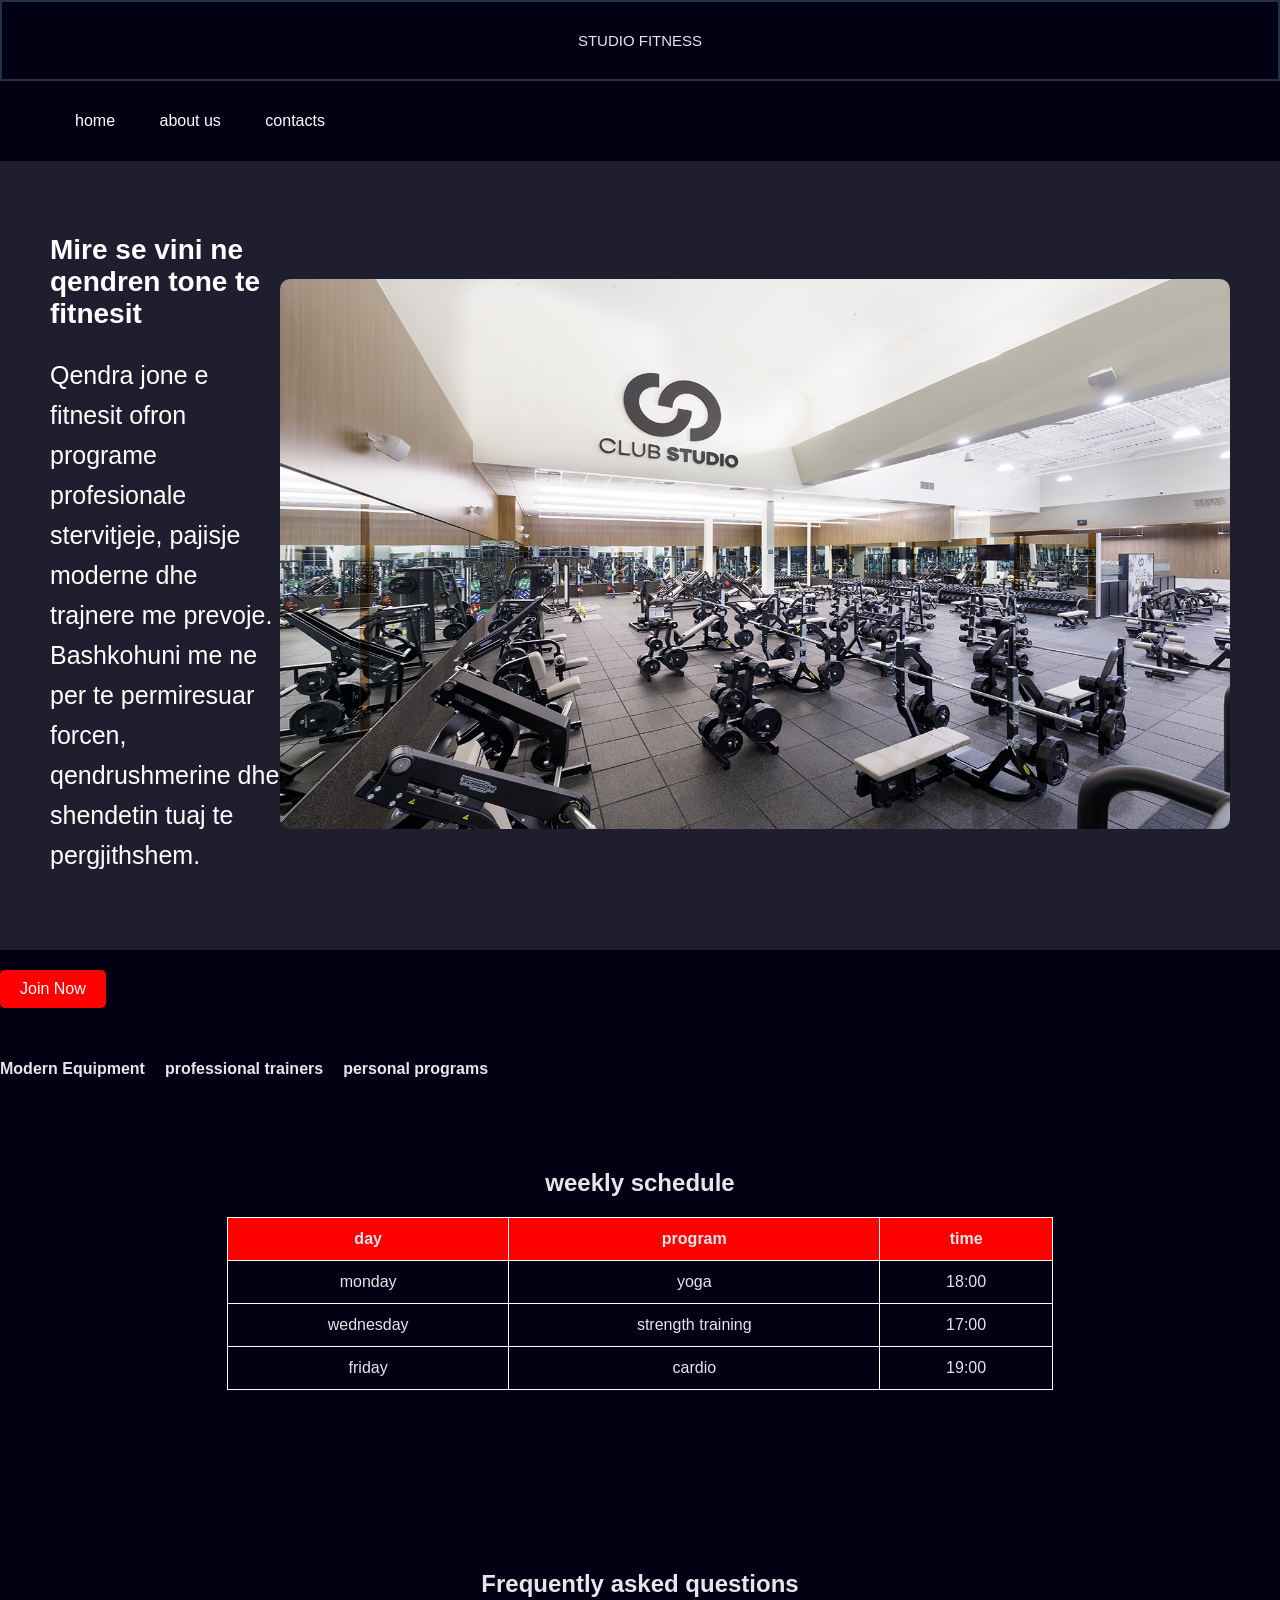
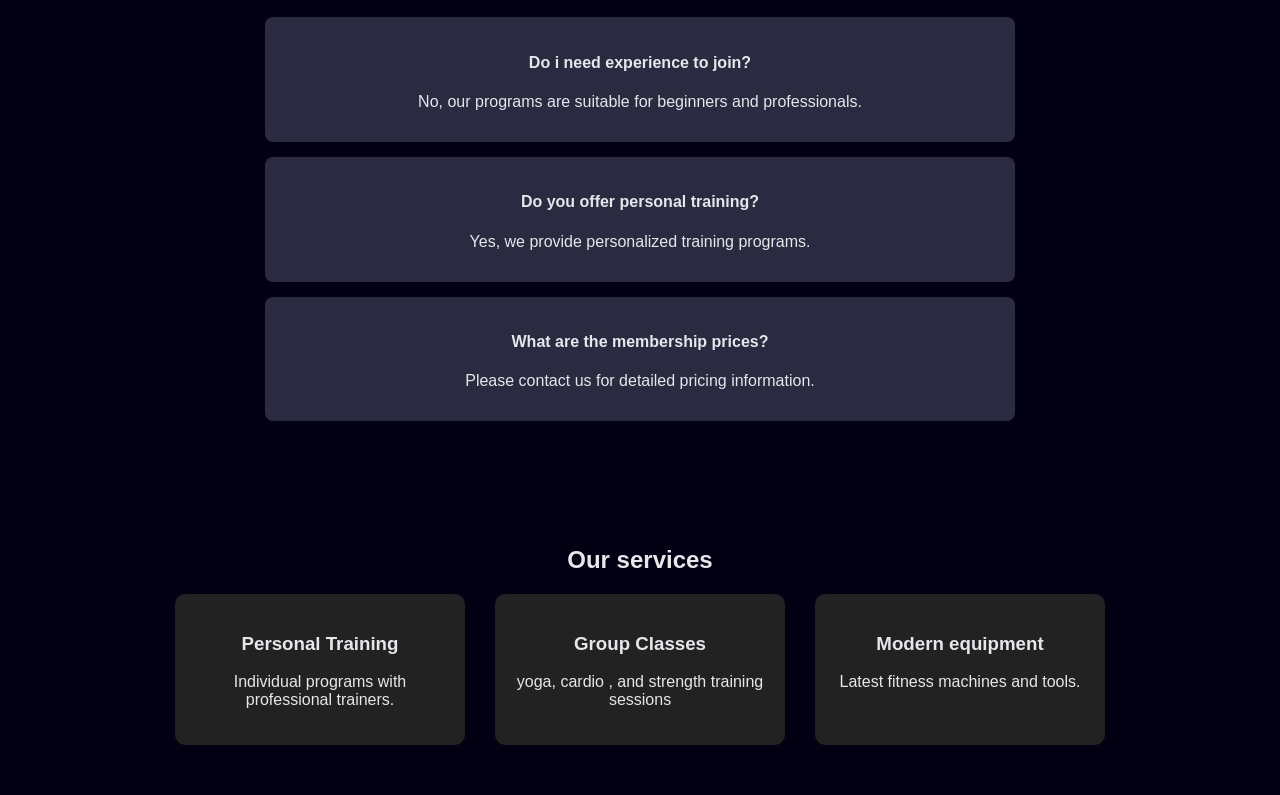
<file: index.html>
<!DOCTYPE html>
<html lang="en">
<head>
    <meta charset="UTF-8">
    <meta name="viewport" content="width=device-width, initial-scale=1.0">
    <title>projekt</title>
    <link rel="stylesheet" href="style.css">
</head>
<body>
    <div id="topbar">
        <p>STUDIO FITNESS</p>

    </div>
    <header>
     <div id="header-container">
       
        <nav>
            <ul>
        <a href="index.html"class="nav_link">home</a>
        <a href="aboutus.html"class="nav_link">about us</a>
        <a href="contacts.html"class="nav_link">contacts</a>
        </ul>
     </nav>
        </div>
    </header>

    <section class="home-section">
        <div class="home-text">
             <h2>Mire se vini ne qendren tone te fitnesit</h2>
            <p>
                Qendra jone e fitnesit ofron programe profesionale
                stervitjeje, pajisje moderne dhe trajnere me prevoje.
                Bashkohuni me ne per te permiresuar forcen, qendrushmerine
                dhe shendetin tuaj te pergjithshem.

            </p>
        </div>

        <div class="home-image">
            <img src="image 1.jpg" alt="Fitness Training">
        </div>
    </section>
    <a href="#contact" class="btn">Join Now</a>
    <div class="features">
        <div class="feature-box">
            <h4>Modern Equipment</h4>
        </div>
        <div class="feature-box">
            <h4>professional trainers</h4>
        </div>
        <div class="feature-box">
            <h4>personal programs</h4>
        </div>
    </div>

    <section class="schedule">
        <h2>weekly schedule</h2>

        <table>
            <tr>
                <th>day</th>
                <th>program</th>
                <th>time</th>
            </tr>
            <tr>
               <td>monday</td>
               <td>yoga</td>
               <td>18:00</td>
            </tr>
            <tr>
               <td>wednesday</td>
               <td>strength training</td>
               <td>17:00</td>  
            </tr>
           <tr>
               <td>friday</td>
               <td>cardio</td> 
               <td>19:00</td> 
            </tr>
        </table>
    </section>

    <section class="faq">
         <h2>Frequently asked questions</h2>
          
        <div class="faq-box">
            <h4>Do i need experience to join?</h4>
            <p>No, our programs are suitable for beginners and professionals.</p>
        </div>
       
       <div class="faq-box">
            <h4>Do you offer personal training?</h4>
            <p>Yes, we provide personalized training programs.</p>
       </div>
       
       <div class="faq-box">
            <h4>What are the membership prices?</h4>
            <p>Please contact us for detailed pricing information.</p>
       </div>
    </section>

    <section class="services">
        <h2>Our services</h2>
        <div class="service-box">
        <div class="service">
            <h3>Personal Training</h3>
           <p>Individual programs with professional trainers.</p>
        </div>

        <div class="service">
         <h3>Group Classes</h3>
         <p>yoga, cardio , and strength training sessions</p>
        </div>

        <div class="service">
         <h3>Modern equipment</h3>
         <p>Latest fitness machines and tools.</p>
        </div>
       </div>
    </section>




    
</body>
</html>
</file>
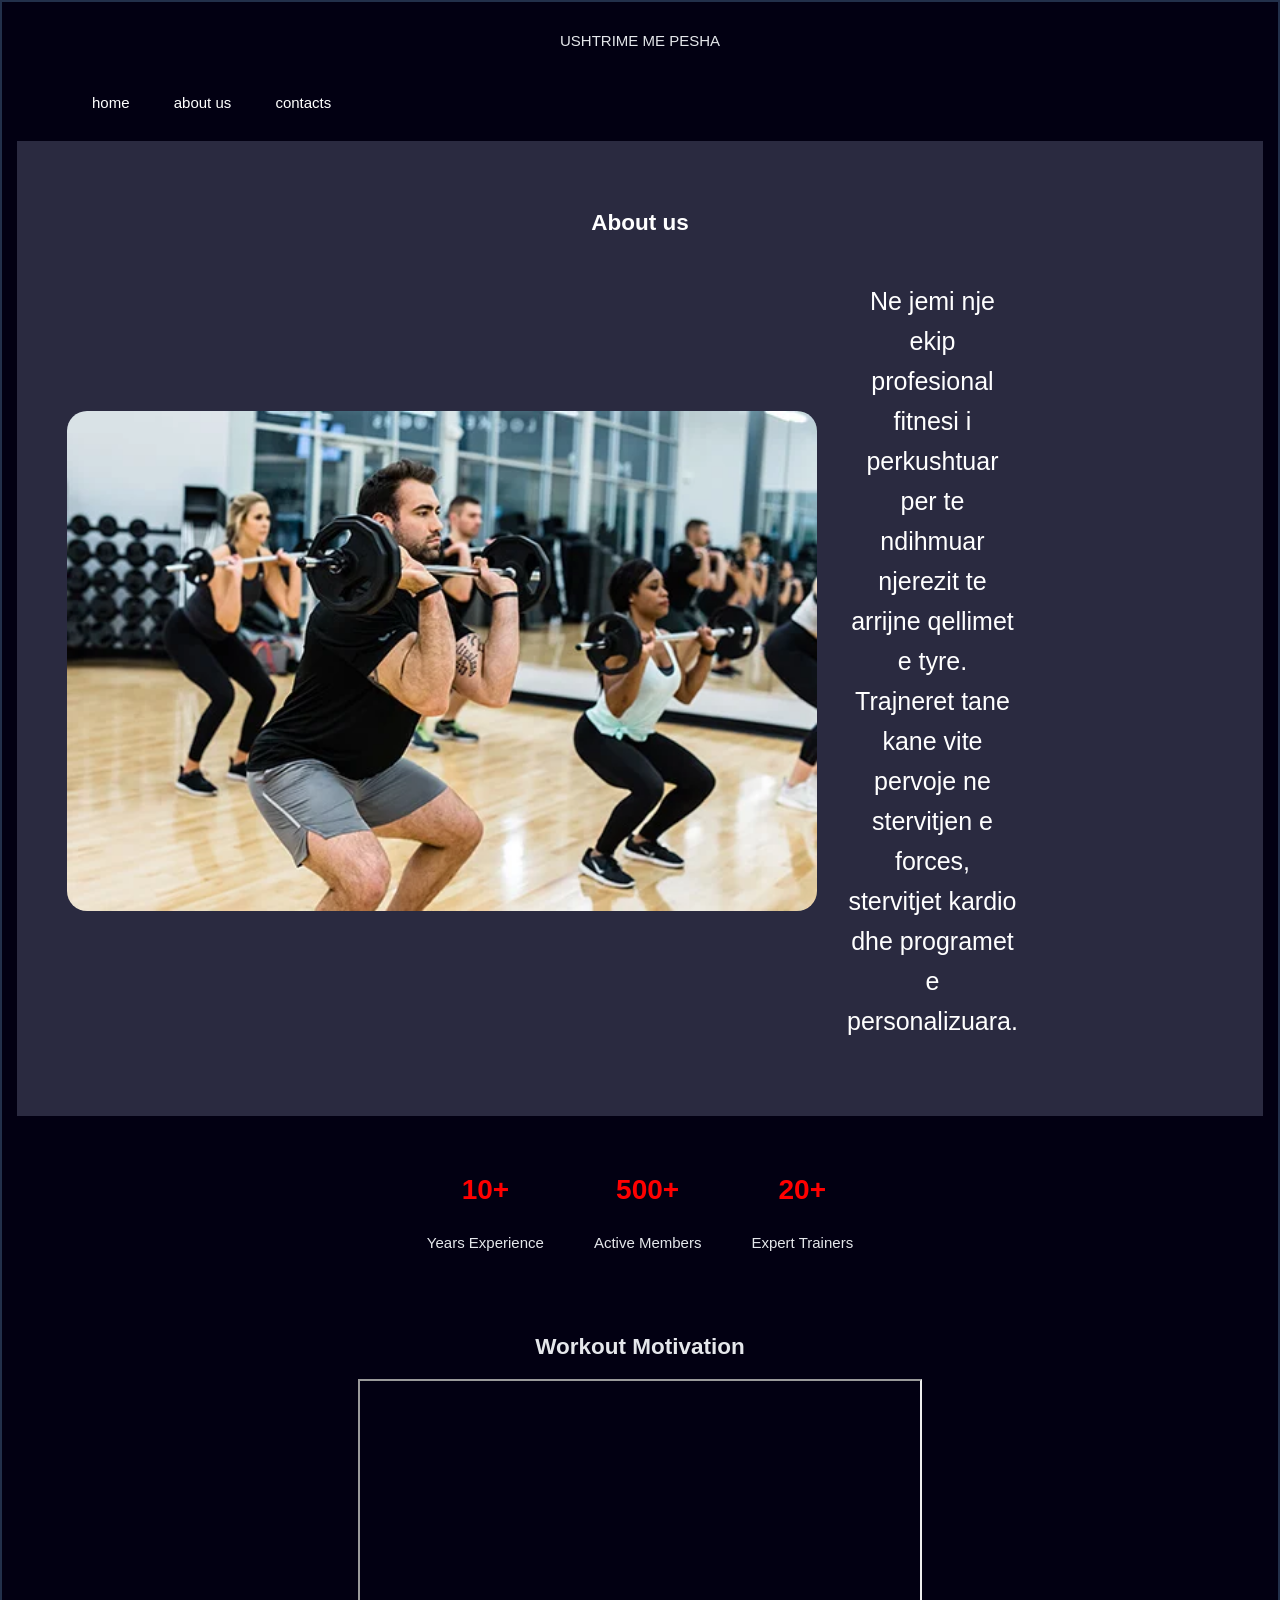
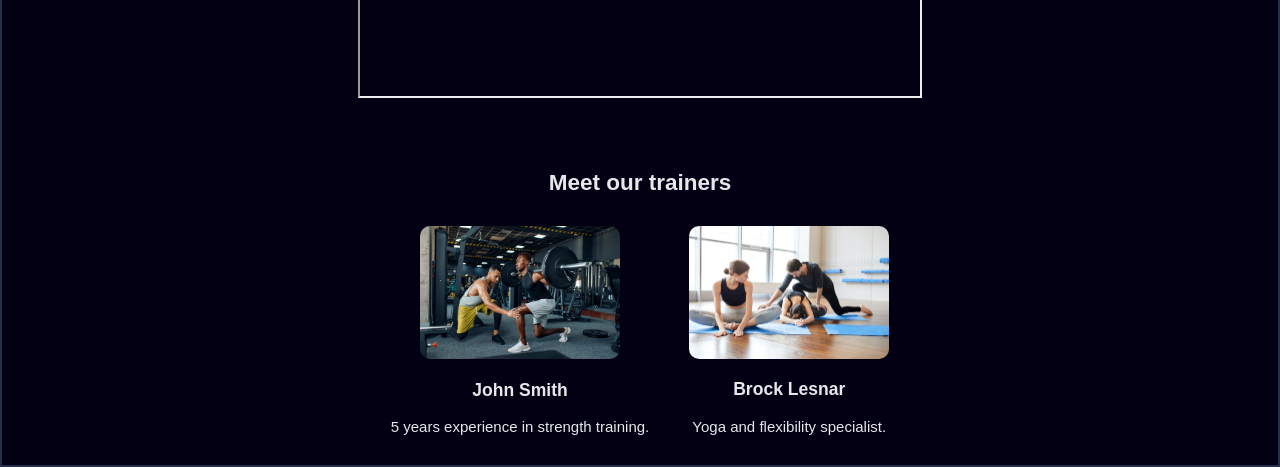
<file: aboutus.html>
<!DOCTYPE html>
<html lang="en">
<head>
    <meta charset="UTF-8">
    <meta name="viewport" content="width=device-width, initial-scale=1.0">
    <title>aboutus</title>
    <link rel="stylesheet" href="style.css">
</head>
<body>
     <div id="topbar">
        <p>USHTRIME ME PESHA</p>

         <header>
     <div id="header-container">
       

    
     <nav>
        <ul>
        <a href="index.html" class="nav_link">home</a>
        <a href="aboutus.html" class="nav_link">about us</a>
        <a href="#contacts" class="nav_link">contacts</a>

        </ul>
     </nav>
     </div>
         </header>

     <section class="about-section">
        <h2>About us</h2>
        <div class="about-text">
        <div class="about-content">
            <img src="image 2.webp" alt="About Fitness">

            <p>
                Ne jemi nje ekip profesional fitnesi i perkushtuar per te
                ndihmuar njerezit te arrijne qellimet e tyre. Trajneret tane
                kane vite pervoje ne stervitjen e forces, stervitjet kardio
                dhe programet e personalizuara.
            </p>
        </div>
     </section>

     <div class="stats">
        <div>
            <h3>10+</h3>
            <p>Years Experience</p>
        </div>
        <div>
            <h3>500+</h3>
            <p>Active Members</p> 
        </div>
        <div>
            <h3>20+</h3>
            <p>Expert Trainers</p>
        </div>
     </div>

     <section class="video-section">
        <h2>Workout Motivation</h2>
  
        <iframe width="560" height="315" 
        src="https://www.youtube.com/embed/bPTXKKD_dKs?si=d2MRFHh68xZP5G1n"
        allowfullscreen>
        </iframe>
     </section>

     <section class="trainers">
        <h2>Meet our trainers</h2>
       <div class="trainer-box">
        <div class="trainer">
        <img src="image 6.jpg">
        <h3>John Smith</h3>
        <p>5 years experience in strength training.</p>
        </div>

        <div class="trainer">
         <img src="image 8.jpg">
         <h3>Brock Lesnar</h3>
         <p>Yoga and flexibility specialist.</p>
        </div>
       </div>
     </section>


</body>
</html>
</file>
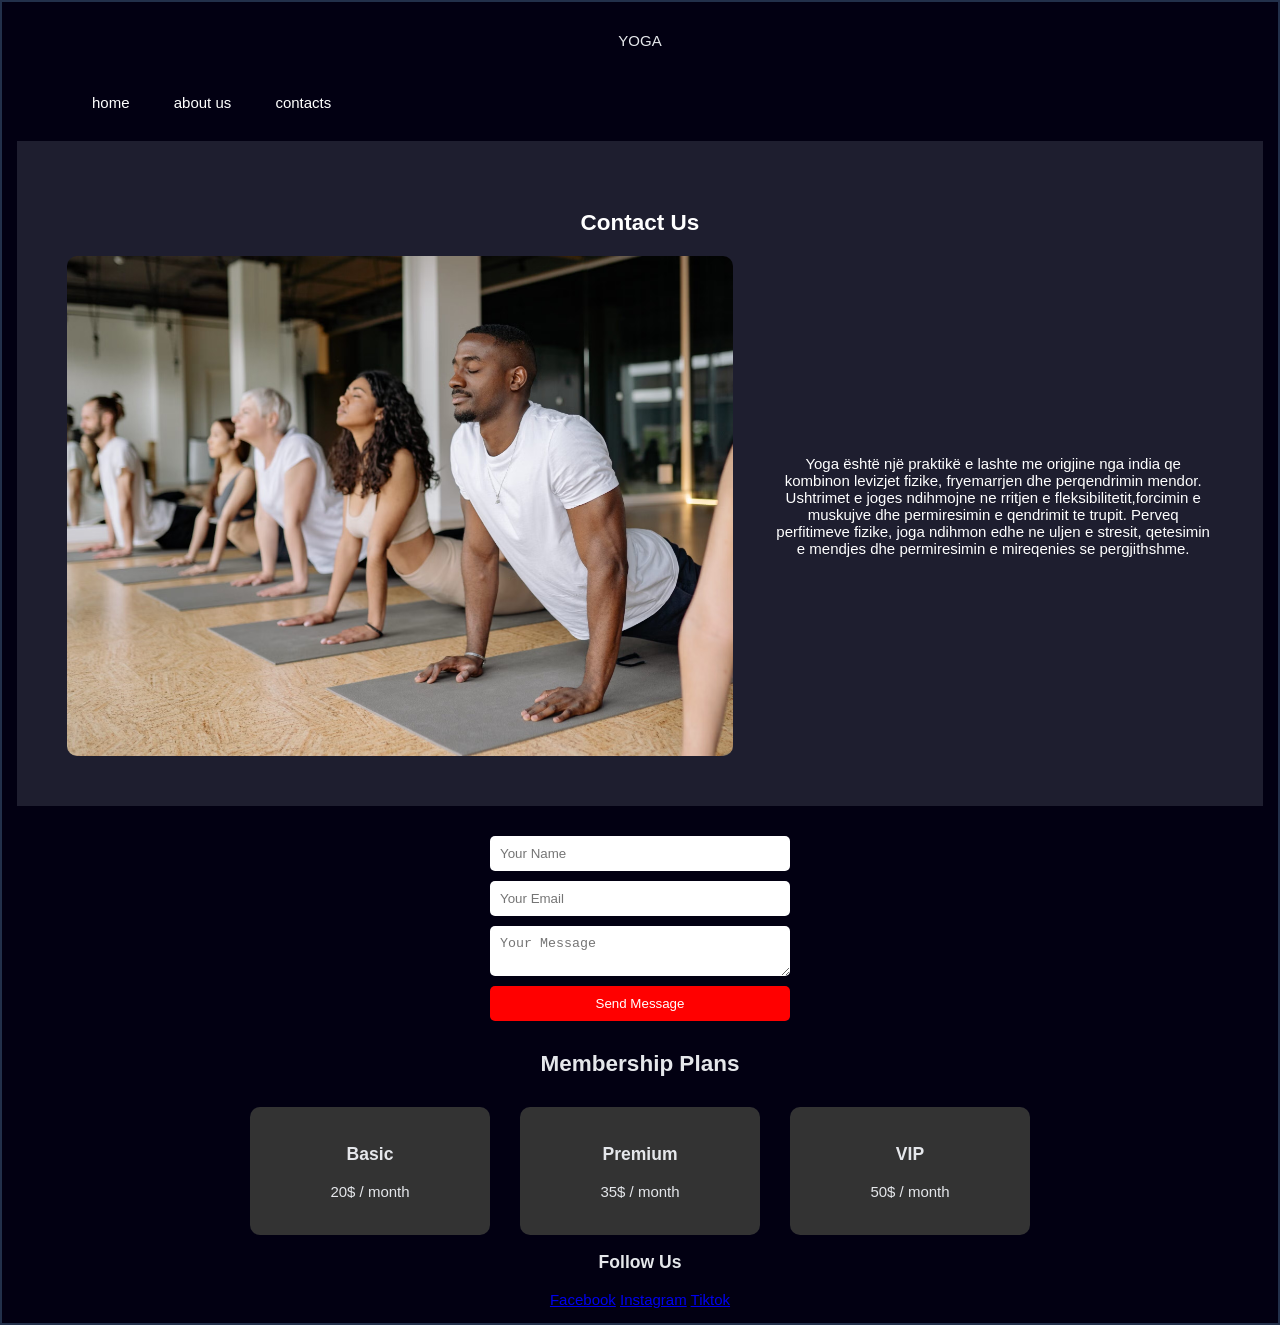
<file: contacts.html>
<!DOCTYPE html>
<html lang="en">
<head>
    <meta charset="UTF-8">
    <meta name="viewport" content="width=device-width, initial-scale=1.0">
    <title>contacts</title>
    <link rel="stylesheet" href="style.css">
</head>
<body>
    <div id="topbar">
        <p>YOGA</p>
        
         <header>
     <div id="header-container">
       
    <nav>
        <ul>
        <a href="index.html" class="nav_link">home</a>
        <a href="aboutus.html" class="nav_link">about us</a>
        <a href="contacts" class="nav_link">contacts</a>

        </ul>
     </nav>
    </div>
         </header>

     <section class="contact-section">
          <h2>Contact Us</h2>
          <div class="contact-content">
            <img src="image 3.avif" alt="Contact">

            <p>
                Yoga është një praktikë e lashte me origjine nga india qe kombinon
                levizjet fizike, fryemarrjen dhe perqendrimin mendor. Ushtrimet e joges
                ndihmojne ne rritjen e fleksibilitetit,forcimin e muskujve dhe permiresimin
                e qendrimit te trupit. Perveq perfitimeve fizike, joga ndihmon edhe ne uljen
                e stresit, qetesimin e mendjes dhe permiresimin e mireqenies se pergjithshme.
            </p>
          </div>
     </section>


     <form class="contact-form">
        <input type="text" placeholder="Your Name" required>
        <input type="email" placeholder="Your Email" required>
        <textarea placeholder="Your Message" required></textarea>
        <button type="submit">Send Message</button>
     </form>

     <section class="plans">
       <h2>Membership Plans</h2>  
       
       <div class="plan-box">
            <div class="plan">
                 <h3>Basic</h3>
                 <p>20$ / month</p>            
            </div>  
            
            <div class="plan">
                 <h3>Premium</h3>
                 <p>35$ / month</p>
            </div>

            <div class="plan">
                 <h3>VIP</h3>
                 <p>50$ / month</p>
            </div>
       </div> 
     </section>


     <div class="social">
        <h3>Follow Us</h3>
        <a href="https://www.facebook.com/">Facebook</a>
        <a href="https://www.instagram.com/?hl=en">Instagram</a>
        <a href="https://www.tiktok.com/en/">Tiktok</a>




     </div>

    
</body>
</html>
</file>
<file: style.css>
body {
    margin: 0;
    font-family: Arial, sans-serif;
}
.header{

    padding: 80px;
    text-align: center;
    background: red;
    color: white;
}
.header h1{
    font-size: 100px;
}

.nav_link{
    color: white;
    text-decoration: none;
    padding: 20px;

}
.nav_link:hover{
    background: skyblue;
    color: black;
    border-radius: 20px;
}


:root{
    --bg:#020012;
    --bg2:#0f172a;
    --border:#22304a;

    --text:  #e5e7eb;
    --text2: #a3b0c2;
}

body{
    margin: 0px;
    font-family: Arial, Helvetica, sans-serif;
    background: var(--bg);
    color: var(--text);
}

#topbar{
    background: var(--bg-2);
    text-align: center;
    padding: 15px;
    font-size: 15px;
    border: 2px solid var(--border);
}

#header-container{
    width: 90%;
    padding: 15px;
    display: flex;
    justify-content: space-between;
    align-items: center;

}

.gallery{
    margin: 25px;
    border: 1px solid black;
    float: left;
    width: 500px;
    height: 500px;
}

.gallery:hover{
    border: 3px solid rgb(116, 198, 236);
    
    
}
.gallery img{
    width: 100%;
    height: auto;
}


.home-section{
    display: flex;
    align-items: center;
    justify-content: space-between;
    padding: 50px;
    background-color: #1e1e2f;
    color: white;
}

.home-text{
    width: 50%;
}

.home-text h2 {
    margin-bottom: 20px;
    font-size: 28px;
}

.home-text p {
    font-size: 25px;
    line-height: 1.6;
}

.home-image img{
    width: 950px;
    height: 550px;
    border-radius: 10px;
}

.about-section {
    padding: 50px;
    background-color: #2a2a40;
    color: white;
    text-align: center;
}

.about-content {
    display: flex;
    align-items: center;
    justify-content: first baseline;
    gap: 30px;
    margin-top: 20px;
}
.about-text {
    width: 50%;
}

.about-text h2 {
    margin-bottom: 20px;
    font-size: 28px;
}

.about-text p{
    font-size: 25px;
    line-height: 1.6;
}

.about-content img {
    width: 1000px;
    height: 500px;
    border-radius: 20px;
}

.contact-section {
    padding: 50px;
    background-color: #1e1e2f;
    color: white;
    text-align: center;

}

.contact-content {
    display: flex;
    justify-content: center;
    align-items: center;
    gap: 40px;
    margin-top: 20px;
}

.contact-content img {
    width: 1000px;
    height: 500px;
    border-radius: 10px;
}



.btn {
    display: inline-block;
    margin-top: 20px;
    padding: 10px 20px;
    background-color: red;
    color: white;
    text-decoration: none;
    border-radius: 5px;
}

.btn:hover {
    background-color: darkred;
}

.features {
    display: flex;
    gap: 20px;
    margin-top: 30px;
}

.features-box {
    background-color: #333;
    padding: 15px;
    border-radius: 8px;
}


.stats {
    display: flex;
    justify-content: center;
    gap: 50px;
    margin-top: 30px;
}

.stats h3 {
    font-size: 28px;
    color: red;
}


.contact-form {
    display: flex;
    flex-direction: column;
    width: 300px;
    margin: 30px auto;
    gap: 10px;
}

.contact-form input,
.contact-form textarea {
    padding: 10px;
    border: none;
    border-radius: 5px;
}

.contact-form button {
    padding: 10px;
    background-color: red;
    color: white;
    border: none;
    border-radius: 5px;
}

.contact-form button:hover {
    background-color: darkred;
}

.schedule {
    text-align: center;
    padding: 50px;
}

table {
    margin: 20px auto;
    width: 70%;
    border-collapse: collapse;
}

th, td {
    padding: 12px;
    border: 1px solid white;
}

th {
    background-color: red;
}

.video-section {
    text-align: center;
    padding: 50px;
}

@media (max-width: 768px) {
    .home-section {
        flex-direction: column;
        text-align: center;
}
 
 
table{
    width: 95%;
}

iframe {
    width: 100%;
    height: 250px;
    } 

}

section {
    animation: fadeIn 1s ease-in;
}

@keyframes fadeIn {
    from { opacity: 0; }
    to {opacity: 1;  }  
}


.faq {
    margin-top: 50px;
    padding: 40px;
    text-align: center;
}

.faq-box {
    background-color: #2a2a40;
    margin: 15px auto;
    padding: 15px;
    width: 60%;
    border-radius: 8px;
    transition: 0.3s;
}

.faq-box:hover {
    transform: scale(1.03);
}


.plan-box {
    display: flex;
    justify-content: center;
    gap: 30px;
    margin-top: 30px;
}

.plan {
    background-color: #333;
    padding: 20px;
    border-radius: 10px;
    width: 200px;
    transition: 0.3s;
}

.plan:hover {
    transform: scale(1.05);
}


.services {
    text-align: center; 
    padding: 50px;
}

.service-box {
    display: flex; 
    justify-content: center;
    gap: 30px;
}

.service {
    background: #222;
    padding: 20px;
    border-radius: 10px;
    width: 250px;
    transition: 0.3s; 
}

.service:hover {
    transform: scale(1.05);
}


.trainer-box {
    display: flex;
    justify-content: center;
    gap: 40px;
    margin-top: 30px;
}

.trainer img {
    width: 200px;
    border-radius: 10px;
}
</file>
